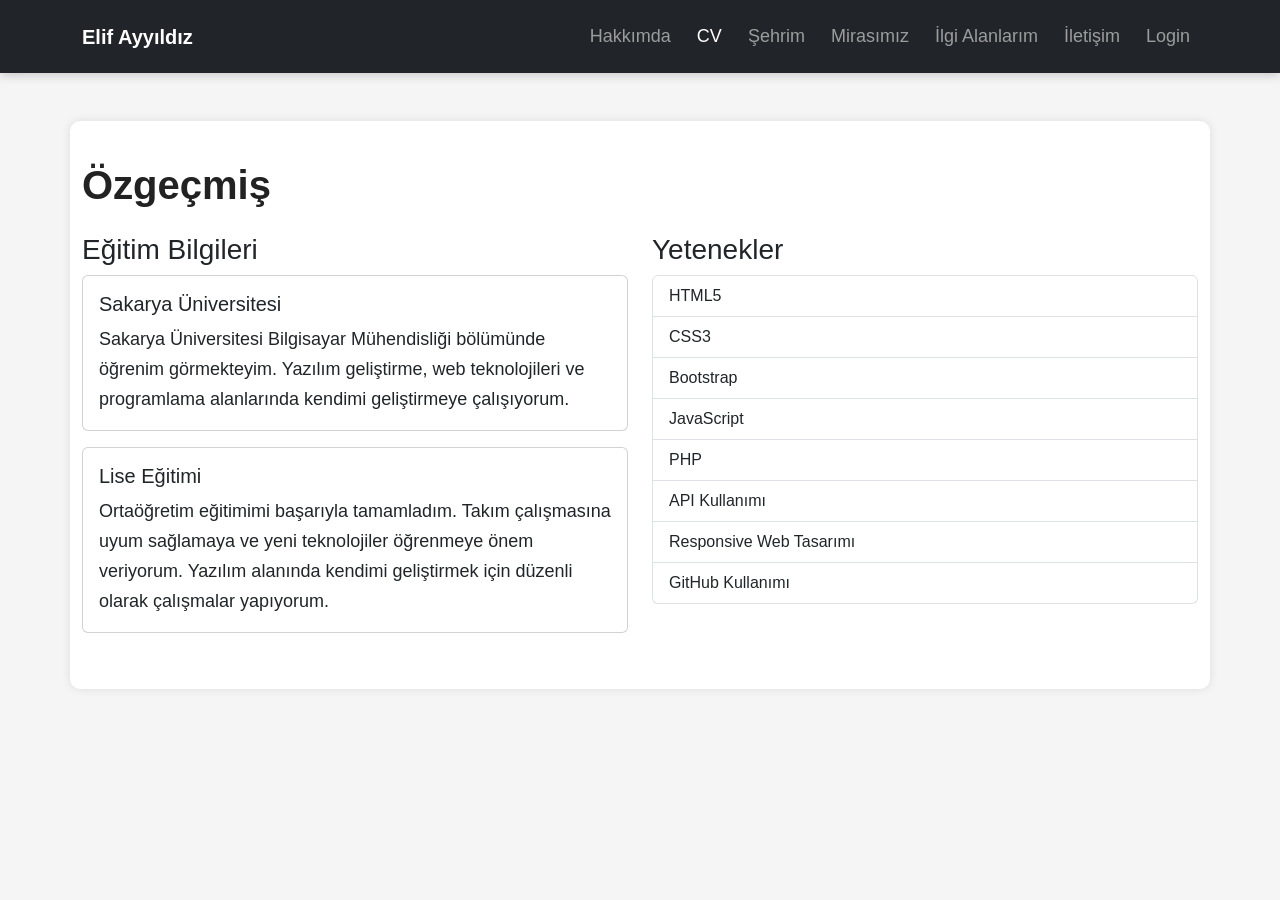
<file: cv.html>
<!DOCTYPE html>
<html lang="tr">

<head>
    <meta charset="UTF-8">
    <meta name="viewport" content="width=device-width, initial-scale=1.0">
    <title>CV</title>

    <link href="https://cdn.jsdelivr.net/npm/bootstrap@5.3.7/dist/css/bootstrap.min.css" rel="stylesheet">
    <link rel="stylesheet" href="css/style.css">
</head>

<body>

    <nav class="navbar navbar-expand-lg navbar-dark bg-dark">
        <div class="container">

            <a class="navbar-brand" href="index.html">Elif Ayyıldız</a>

            <button class="navbar-toggler" type="button" data-bs-toggle="collapse" data-bs-target="#menu">
                <span class="navbar-toggler-icon"></span>
            </button>

            <div class="collapse navbar-collapse" id="menu">
                <ul class="navbar-nav ms-auto">
                    <li class="nav-item"><a class="nav-link" href="index.html">Hakkımda</a></li>
                    <li class="nav-item"><a class="nav-link active" href="cv.html">CV</a></li>
                    <li class="nav-item"><a class="nav-link" href="sehrim.html">Şehrim</a></li>
                    <li class="nav-item"><a class="nav-link" href="mirasimiz.html">Mirasımız</a></li>
                    <li class="nav-item"><a class="nav-link" href="ilgi-alanlarim.html">İlgi Alanlarım</a></li>
                    <li class="nav-item"><a class="nav-link" href="iletisim.html">İletişim</a></li>
                    <li class="nav-item"><a class="nav-link" href="login.html">Login</a></li>
                </ul>
            </div>

        </div>
    </nav>

    <section class="container mt-5">

        <h1 class="mb-4">Özgeçmiş</h1>

        <div class="row">

            <div class="col-md-6">

                <h3>Eğitim Bilgileri</h3>

                <div class="card mb-3">
                    <div class="card-body">

                        <h5 class="card-title">
                            Sakarya Üniversitesi
                        </h5>

                        <p class="card-text">
                            Sakarya Üniversitesi Bilgisayar Mühendisliği bölümünde öğrenim görmekteyim.
                            Yazılım geliştirme, web teknolojileri ve programlama alanlarında kendimi geliştirmeye çalışıyorum.
                        </p>

                    </div>
                </div>

                <div class="card mb-3">
                    <div class="card-body">

                        <h5 class="card-title">
                            Lise Eğitimi
                        </h5>

                        <p class="card-text">
                            Ortaöğretim eğitimimi başarıyla tamamladım.
                            Takım çalışmasına uyum sağlamaya ve yeni teknolojiler öğrenmeye önem veriyorum.
                            Yazılım alanında kendimi geliştirmek için düzenli olarak çalışmalar yapıyorum.
                        </p>

                    </div>
                </div>

            </div>

            <div class="col-md-6">

                <h3>Yetenekler</h3>

                <ul class="list-group">

                    <li class="list-group-item">HTML5</li>
                    <li class="list-group-item">CSS3</li>
                    <li class="list-group-item">Bootstrap</li>
                    <li class="list-group-item">JavaScript</li>
                    <li class="list-group-item">PHP</li>
                    <li class="list-group-item">API Kullanımı</li>
                    <li class="list-group-item">Responsive Web Tasarımı</li>
                    <li class="list-group-item">GitHub Kullanımı</li>

                </ul>

            </div>

        </div>

    </section>

    <script src="https://cdn.jsdelivr.net/npm/bootstrap@5.3.7/dist/js/bootstrap.bundle.min.js"></script>
    <script src="js/script.js"></script>

</body>

</html>
</file>
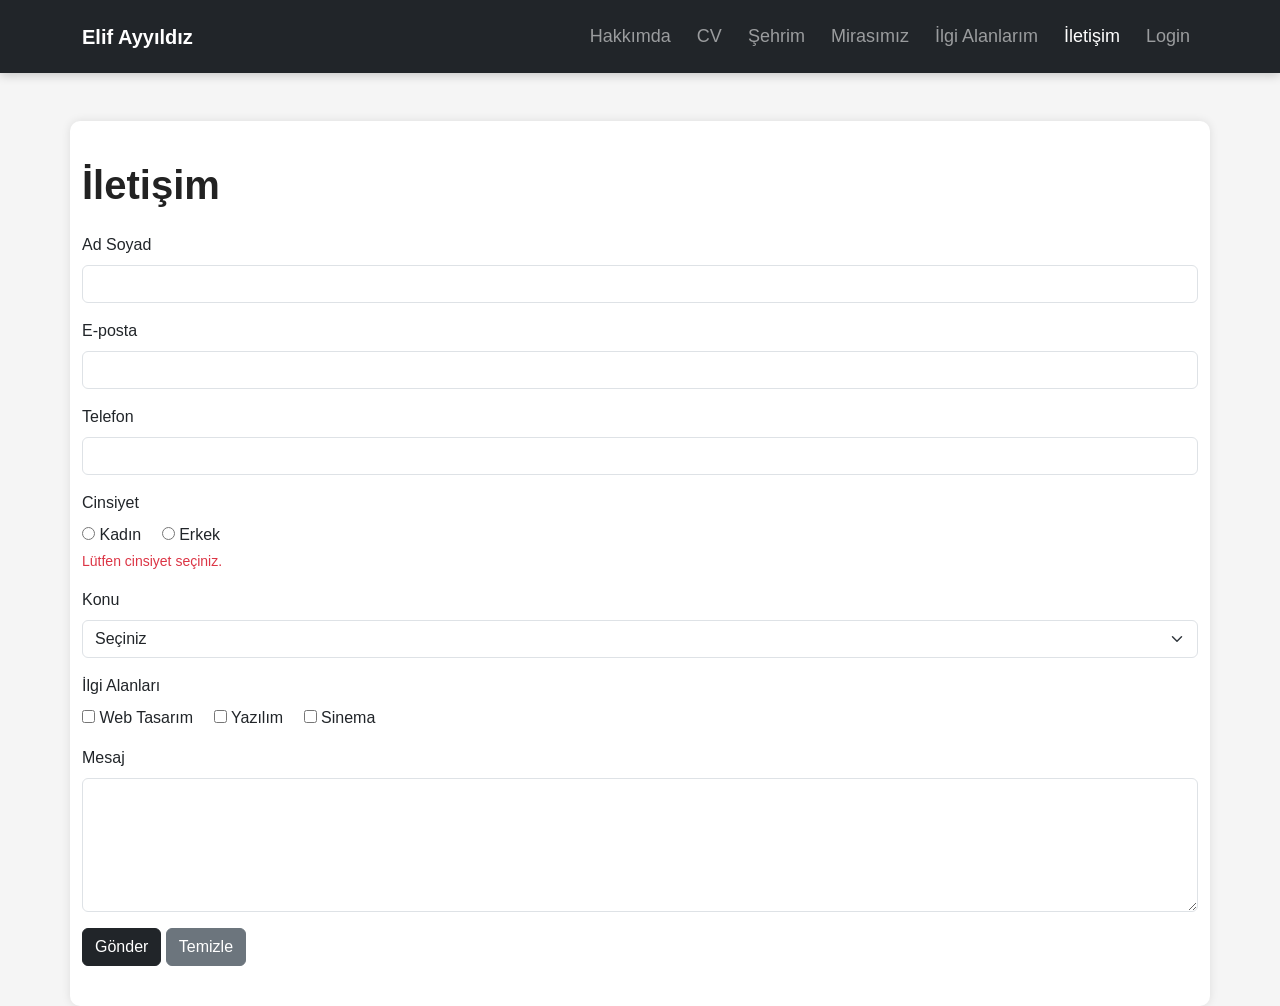
<file: iletisim.html>
<!DOCTYPE html>
<html lang="tr">

<head>
    <meta charset="UTF-8">
    <meta name="viewport" content="width=device-width, initial-scale=1.0">
    <title>İletişim</title>

    <link href="https://cdn.jsdelivr.net/npm/bootstrap@5.3.7/dist/css/bootstrap.min.css" rel="stylesheet">
    <link rel="stylesheet" href="css/style.css">
</head>

<body>

    <nav class="navbar navbar-expand-lg navbar-dark bg-dark">
        <div class="container">

            <a class="navbar-brand" href="index.html">Elif Ayyıldız</a>

            <button class="navbar-toggler" type="button" data-bs-toggle="collapse" data-bs-target="#menu">
                <span class="navbar-toggler-icon"></span>
            </button>

            <div class="collapse navbar-collapse" id="menu">
                <ul class="navbar-nav ms-auto">
                    <li class="nav-item"><a class="nav-link" href="index.html">Hakkımda</a></li>
                    <li class="nav-item"><a class="nav-link" href="cv.html">CV</a></li>
                    <li class="nav-item"><a class="nav-link" href="sehrim.html">Şehrim</a></li>
                    <li class="nav-item"><a class="nav-link" href="mirasimiz.html">Mirasımız</a></li>
                    <li class="nav-item"><a class="nav-link" href="ilgi-alanlarim.html">İlgi Alanlarım</a></li>
                    <li class="nav-item"><a class="nav-link active" href="iletisim.html">İletişim</a></li>
                    <li class="nav-item"><a class="nav-link" href="login.html">Login</a></li>
                </ul>
            </div>

        </div>
    </nav>

    <section class="container mt-5">

        <h1 class="mb-4">İletişim</h1>

        <form action="form-sonuc.php" method="post" onsubmit="return formKontrol()" class="needs-validation" novalidate>

            <div class="mb-3">
                <label for="adsoyad" class="form-label">Ad Soyad</label>
                <input type="text" id="adsoyad" name="adsoyad" class="form-control" required>
                <div class="invalid-feedback">
                    Lütfen ad soyad giriniz.
                </div>
            </div>

            <div class="mb-3">
                <label for="email" class="form-label">E-posta</label>
                <input type="email" id="email" name="email" class="form-control" required>
                <div class="invalid-feedback">
                    Geçerli bir e-posta adresi giriniz.
                </div>
            </div>

            <div class="mb-3">
                <label for="telefon" class="form-label">Telefon</label>
                <input type="text" id="telefon" name="telefon" class="form-control" required>
                <div class="invalid-feedback">
                    Telefon numarası giriniz.
                </div>
            </div>

            <div class="mb-3">
                <label class="form-label">Cinsiyet</label><br>

                <input type="radio" id="kadin" name="cinsiyet" value="Kadın" required>
                <label for="kadin">Kadın</label>

                <input type="radio" id="erkek" name="cinsiyet" value="Erkek" class="ms-3" required>
                <label for="erkek">Erkek</label>

                <div class="invalid-feedback d-block">
                    Lütfen cinsiyet seçiniz.
                </div>
            </div>

            <div class="mb-3">
                <label for="konu" class="form-label">Konu</label>
                <select id="konu" name="konu" class="form-select" required>
                    <option value="">Seçiniz</option>
                    <option value="Bilgi">Bilgi</option>
                    <option value="Öneri">Öneri</option>
                    <option value="Şikayet">Şikayet</option>
                </select>
                <div class="invalid-feedback">
                    Lütfen konu seçiniz.
                </div>
            </div>

            <div class="mb-3">
                <label class="form-label">İlgi Alanları</label><br>

                <input type="checkbox" id="webTasarim" name="ilgiler[]" value="Web Tasarım">
                <label for="webTasarim">Web Tasarım</label>

                <input type="checkbox" id="yazilim" name="ilgiler[]" value="Yazılım" class="ms-3">
                <label for="yazilim">Yazılım</label>

                <input type="checkbox" id="sinema" name="ilgiler[]" value="Sinema" class="ms-3">
                <label for="sinema">Sinema</label>
            </div>

            <div class="mb-3">
                <label for="mesaj" class="form-label">Mesaj</label>
                <textarea id="mesaj" name="mesaj" class="form-control" rows="5" required></textarea>
                <div class="invalid-feedback">
                    Lütfen mesaj giriniz.
                </div>
            </div>

            <button type="submit" class="btn btn-dark">Gönder</button>
            <button type="reset" class="btn btn-secondary">Temizle</button>

        </form>

    </section>

    <script src="https://cdn.jsdelivr.net/npm/bootstrap@5.3.7/dist/js/bootstrap.bundle.min.js"></script>
    <script src="js/script.js"></script>

</body>

</html>
</file>
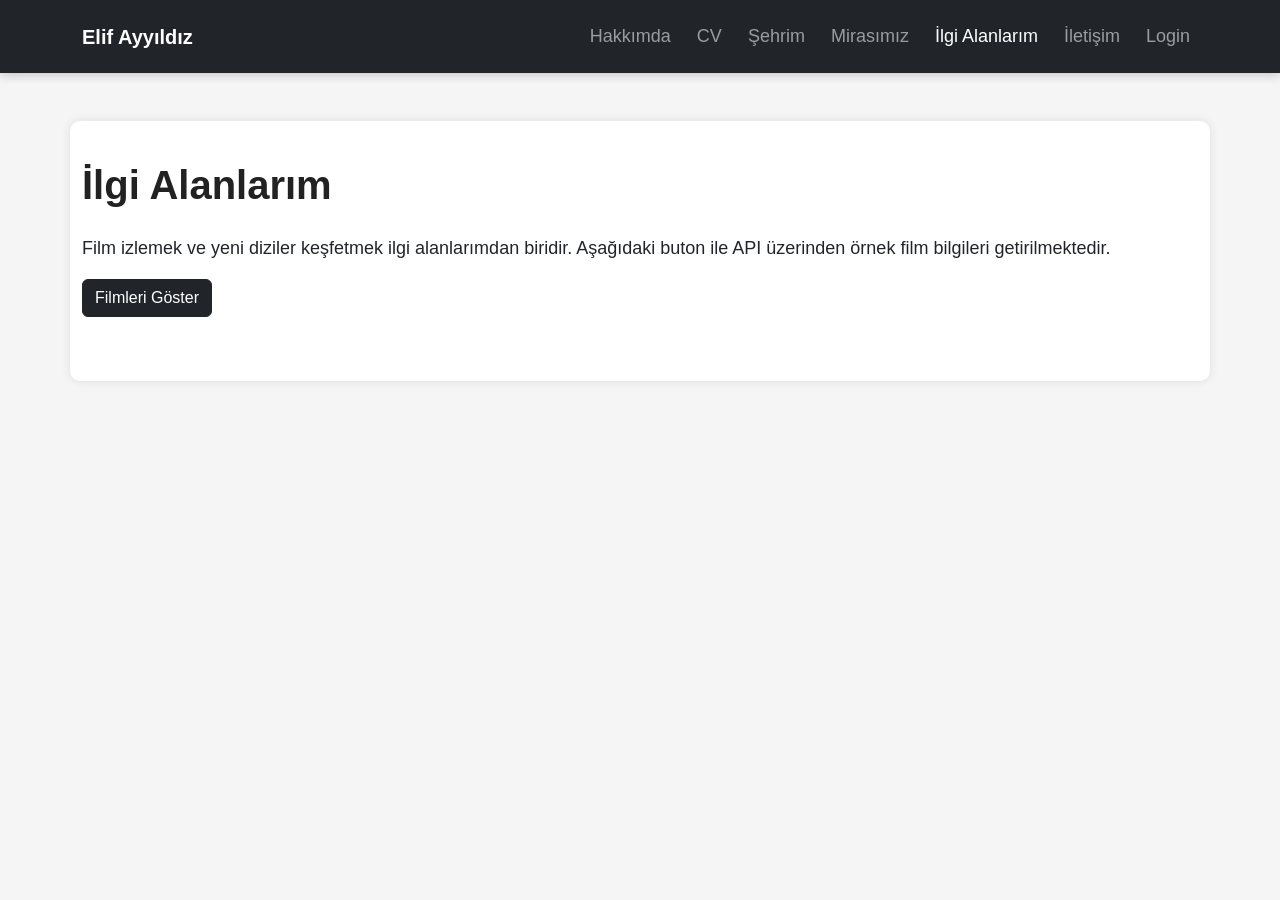
<file: ilgi-alanlarim.html>
<!DOCTYPE html>
<html lang="tr">

<head>
    <meta charset="UTF-8">
    <meta name="viewport" content="width=device-width, initial-scale=1.0">
    <title>İlgi Alanlarım</title>

    <link href="https://cdn.jsdelivr.net/npm/bootstrap@5.3.7/dist/css/bootstrap.min.css" rel="stylesheet">
    <link rel="stylesheet" href="css/style.css">
</head>

<body>

    <nav class="navbar navbar-expand-lg navbar-dark bg-dark">

        <div class="container">

            <a class="navbar-brand" href="index.html">
                Elif Ayyıldız
            </a>

            <button class="navbar-toggler" type="button" data-bs-toggle="collapse" data-bs-target="#menu">

                <span class="navbar-toggler-icon"></span>

            </button>

            <div class="collapse navbar-collapse" id="menu">

                <ul class="navbar-nav ms-auto">

                    <li class="nav-item">
                        <a class="nav-link" href="index.html">Hakkımda</a>
                    </li>

                    <li class="nav-item">
                        <a class="nav-link" href="cv.html">CV</a>
                    </li>

                    <li class="nav-item">
                        <a class="nav-link" href="sehrim.html">Şehrim</a>
                    </li>

                    <li class="nav-item">
                        <a class="nav-link" href="mirasimiz.html">Mirasımız</a>
                    </li>

                    <li class="nav-item">
                        <a class="nav-link active" href="ilgi-alanlarim.html">İlgi Alanlarım</a>
                    </li>

                    <li class="nav-item">
                        <a class="nav-link" href="iletisim.html">İletişim</a>
                    </li>

                    <li class="nav-item">
                        <a class="nav-link" href="login.html">Login</a>
                    </li>

                </ul>

            </div>

        </div>

    </nav>

    <section class="container mt-5">

        <h1 class="mb-4">
            İlgi Alanlarım
        </h1>

        <p>
            Film izlemek ve yeni diziler keşfetmek ilgi alanlarımdan biridir.
            Aşağıdaki buton ile API üzerinden örnek film bilgileri getirilmektedir.
        </p>

        <button class="btn btn-dark mb-4" onclick="filmleriGetir()">

            Filmleri Göster

        </button>

        <div id="filmAlani" class="row"></div>

    </section>

    <script src="https://cdn.jsdelivr.net/npm/bootstrap@5.3.7/dist/js/bootstrap.bundle.min.js"></script>

    <script src="js/script.js"></script>

</body>

</html>
</file>
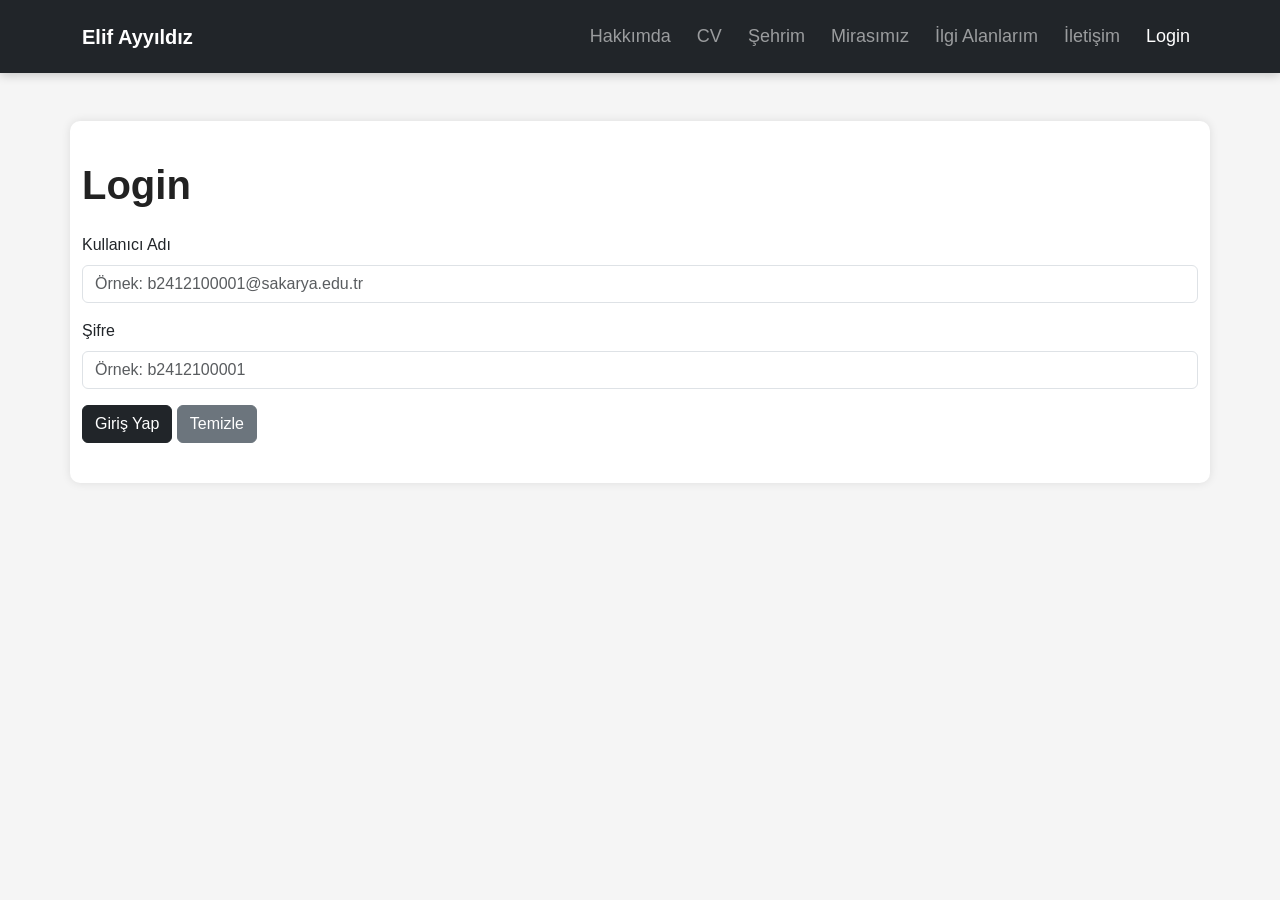
<file: login.html>
<!DOCTYPE html>
<html lang="tr">

<head>
    <meta charset="UTF-8">
    <meta name="viewport" content="width=device-width, initial-scale=1.0">
    <title>Login</title>

    <link href="https://cdn.jsdelivr.net/npm/bootstrap@5.3.7/dist/css/bootstrap.min.css" rel="stylesheet">
    <link rel="stylesheet" href="css/style.css">
</head>

<body>

    <nav class="navbar navbar-expand-lg navbar-dark bg-dark">
        <div class="container">

            <a class="navbar-brand" href="index.html">Elif Ayyıldız</a>

            <button class="navbar-toggler" type="button" data-bs-toggle="collapse" data-bs-target="#menu">
                <span class="navbar-toggler-icon"></span>
            </button>

            <div class="collapse navbar-collapse" id="menu">
                <ul class="navbar-nav ms-auto">
                    <li class="nav-item"><a class="nav-link" href="index.html">Hakkımda</a></li>
                    <li class="nav-item"><a class="nav-link" href="cv.html">CV</a></li>
                    <li class="nav-item"><a class="nav-link" href="sehrim.html">Şehrim</a></li>
                    <li class="nav-item"><a class="nav-link" href="mirasimiz.html">Mirasımız</a></li>
                    <li class="nav-item"><a class="nav-link" href="ilgi-alanlarim.html">İlgi Alanlarım</a></li>
                    <li class="nav-item"><a class="nav-link" href="iletisim.html">İletişim</a></li>
                    <li class="nav-item"><a class="nav-link active" href="login.html">Login</a></li>
                </ul>
            </div>

        </div>
    </nav>

    <section class="container mt-5">

        <h1 class="mb-4">Login</h1>

        <form action="login.php" method="post" onsubmit="return loginKontrol()">

            <div class="mb-3">
                <label class="form-label">Kullanıcı Adı</label>
                <input type="text" id="kullaniciAdi" name="kullaniciAdi" class="form-control"
                       placeholder="Örnek: b2412100001@sakarya.edu.tr">
            </div>

            <div class="mb-3">
                <label class="form-label">Şifre</label>
                <input type="password" id="sifre" name="sifre" class="form-control"
                       placeholder="Örnek: b2412100001">
            </div>

            <button type="submit" class="btn btn-dark">Giriş Yap</button>
            <button type="reset" class="btn btn-secondary">Temizle</button>

        </form>

    </section>

    <script src="https://cdn.jsdelivr.net/npm/bootstrap@5.3.7/dist/js/bootstrap.bundle.min.js"></script>
    <script src="js/script.js"></script>

</body>

</html>
</file>
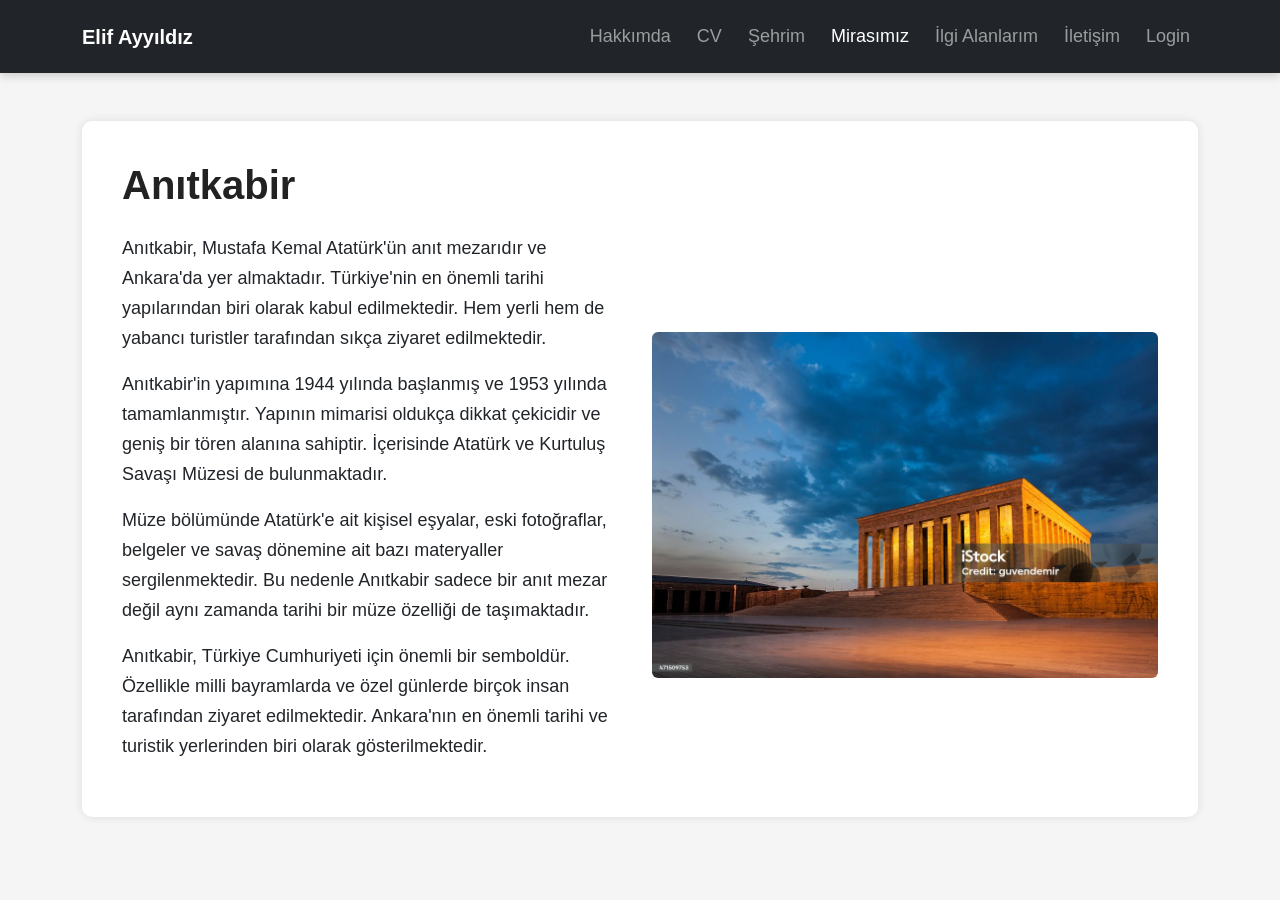
<file: mirasimiz.html>
<!DOCTYPE html>
<html lang="tr">

<head>
    <meta charset="UTF-8">
    <meta name="viewport" content="width=device-width, initial-scale=1.0">
    <title>Mirasımız</title>

    <link href="https://cdn.jsdelivr.net/npm/bootstrap@5.3.7/dist/css/bootstrap.min.css" rel="stylesheet">
    <link rel="stylesheet" href="css/style.css">
</head>

<body>

    <nav class="navbar navbar-expand-lg navbar-dark bg-dark">
        <div class="container">

            <a class="navbar-brand" href="index.html">Elif Ayyıldız</a>

            <button class="navbar-toggler" type="button" data-bs-toggle="collapse" data-bs-target="#menu">
                <span class="navbar-toggler-icon"></span>
            </button>

            <div class="collapse navbar-collapse" id="menu">
                <ul class="navbar-nav ms-auto">
                    <li class="nav-item"><a class="nav-link" href="index.html">Hakkımda</a></li>
                    <li class="nav-item"><a class="nav-link" href="cv.html">CV</a></li>
                    <li class="nav-item"><a class="nav-link" href="sehrim.html">Şehrim</a></li>
                    <li class="nav-item"><a class="nav-link active" href="mirasimiz.html">Mirasımız</a></li>
                    <li class="nav-item"><a class="nav-link" href="ilgi-alanlarim.html">İlgi Alanlarım</a></li>
                    <li class="nav-item"><a class="nav-link" href="iletisim.html">İletişim</a></li>
                    <li class="nav-item"><a class="nav-link" href="login.html">Login</a></li>
                </ul>
            </div>

        </div>
    </nav>

    <main class="container mt-5">

        <section>

            <h1 class="mb-4">Anıtkabir</h1>

            <div class="row align-items-center">

                <div class="col-md-6">
                    <p>
    Anıtkabir, Mustafa Kemal Atatürk'ün anıt mezarıdır ve Ankara'da yer almaktadır.
    Türkiye'nin en önemli tarihi yapılarından biri olarak kabul edilmektedir.
    Hem yerli hem de yabancı turistler tarafından sıkça ziyaret edilmektedir.
</p>

<p>
    Anıtkabir'in yapımına 1944 yılında başlanmış ve 1953 yılında tamamlanmıştır.
    Yapının mimarisi oldukça dikkat çekicidir ve geniş bir tören alanına sahiptir.
    İçerisinde Atatürk ve Kurtuluş Savaşı Müzesi de bulunmaktadır.
</p>

<p>
    Müze bölümünde Atatürk'e ait kişisel eşyalar, eski fotoğraflar, belgeler ve savaş dönemine ait bazı materyaller sergilenmektedir.
    Bu nedenle Anıtkabir sadece bir anıt mezar değil aynı zamanda tarihi bir müze özelliği de taşımaktadır.
</p>

<p>
    Anıtkabir, Türkiye Cumhuriyeti için önemli bir semboldür.
    Özellikle milli bayramlarda ve özel günlerde birçok insan tarafından ziyaret edilmektedir.
    Ankara'nın en önemli tarihi ve turistik yerlerinden biri olarak gösterilmektedir.
</p>
                </div>

                <div class="col-md-6 text-center">
                    <img src="images/istockphoto-471509753-1024x1024.jpg"
                         class="img-fluid rounded"
                         alt="Anıtkabir">
                </div>

            </div>

        </section>

    </main>

    <script src="https://cdn.jsdelivr.net/npm/bootstrap@5.3.7/dist/js/bootstrap.bundle.min.js"></script>
    <script src="js/script.js"></script>

</body>

</html>
</file>
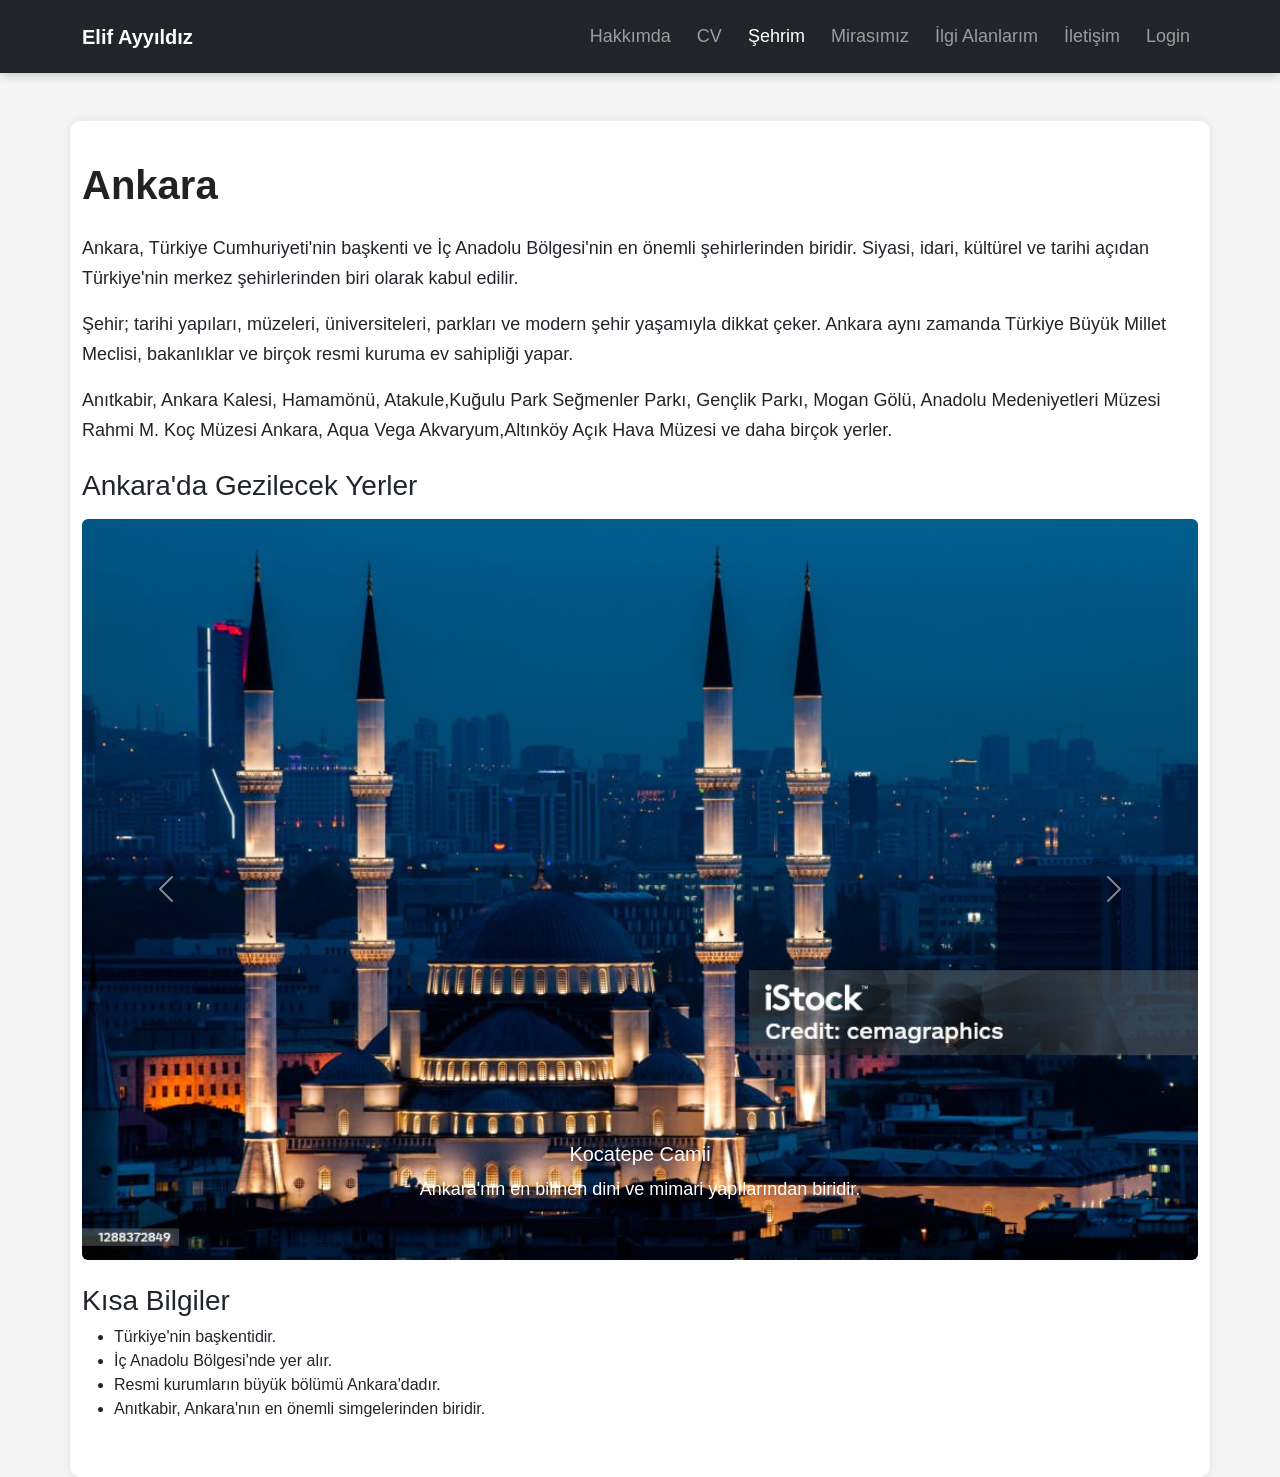
<file: sehrim.html>
<!DOCTYPE html>
<html lang="tr">

<head>
    <meta charset="UTF-8">
    <meta name="viewport" content="width=device-width, initial-scale=1.0">
    <title>Şehrim</title>

    <link href="https://cdn.jsdelivr.net/npm/bootstrap@5.3.7/dist/css/bootstrap.min.css" rel="stylesheet">
    <link rel="stylesheet" href="css/style.css">
</head>

<body>

    <nav class="navbar navbar-expand-lg navbar-dark bg-dark">
        <div class="container">

            <a class="navbar-brand" href="index.html">Elif Ayyıldız</a>

            <button class="navbar-toggler" type="button" data-bs-toggle="collapse" data-bs-target="#menu">
                <span class="navbar-toggler-icon"></span>
            </button>

            <div class="collapse navbar-collapse" id="menu">
                <ul class="navbar-nav ms-auto">
                    <li class="nav-item"><a class="nav-link" href="index.html">Hakkımda</a></li>
                    <li class="nav-item"><a class="nav-link" href="cv.html">CV</a></li>
                    <li class="nav-item"><a class="nav-link active" href="sehrim.html">Şehrim</a></li>
                    <li class="nav-item"><a class="nav-link" href="mirasimiz.html">Mirasımız</a></li>
                    <li class="nav-item"><a class="nav-link" href="ilgi-alanlarim.html">İlgi Alanlarım</a></li>
                    <li class="nav-item"><a class="nav-link" href="iletisim.html">İletişim</a></li>
                    <li class="nav-item"><a class="nav-link" href="login.html">Login</a></li>
                </ul>
            </div>

        </div>
    </nav>

    <section class="container mt-5">

        <h1 class="mb-4">Ankara</h1>

        <p>
            Ankara, Türkiye Cumhuriyeti'nin başkenti ve İç Anadolu Bölgesi'nin en önemli şehirlerinden biridir.
            Siyasi, idari, kültürel ve tarihi açıdan Türkiye'nin merkez şehirlerinden biri olarak kabul edilir.
        </p>

        <p>
            Şehir; tarihi yapıları, müzeleri, üniversiteleri, parkları ve modern şehir yaşamıyla dikkat çeker.
            Ankara aynı zamanda Türkiye Büyük Millet Meclisi, bakanlıklar ve birçok resmi kuruma ev sahipliği yapar.
        </p>
        <p> 
Anıtkabir, Ankara Kalesi, Hamamönü, Atakule,Kuğulu Park
Seğmenler Parkı, Gençlik Parkı, Mogan Gölü, Anadolu Medeniyetleri Müzesi
Rahmi M. Koç Müzesi Ankara, Aqua Vega Akvaryum,Altınköy Açık Hava Müzesi ve daha birçok yerler.
</p>

        <h3 class="mt-4">Ankara'da Gezilecek Yerler</h3>

        <div id="ankaraSlider" class="carousel slide mt-3" data-bs-ride="carousel">

            <div class="carousel-inner">

                <div class="carousel-item active">
                    <img src="images/istockphoto-1288372849-1024x1024.jpg"
                         class="d-block w-100 rounded"
                         alt="Kocatepe Camii">
                    <div class="carousel-caption d-none d-md-block">
                        <h5>Kocatepe Camii</h5>
                        <p>Ankara'nın en bilinen dini ve mimari yapılarından biridir.</p>
                    </div>
                </div>

                <div class="carousel-item">
                    <img src="images/istockphoto-1877560598-1024x1024.jpg"
                         class="d-block w-100 rounded"
                         alt="Ankara Kalesi">
                    <div class="carousel-caption d-none d-md-block">
                        <h5>Ankara Kalesi</h5>
                        <p>Şehrin tarihi dokusunu yansıtan önemli yapılardan biridir.</p>
                    </div>
                </div>

                <div class="carousel-item">
                    <img src="images/istockphoto-471509753-1024x1024.jpg"
                         class="d-block w-100 rounded"
                         alt="Anıtkabir">
                    <div class="carousel-caption d-none d-md-block">
                        <h5>Anıtkabir</h5>
                        <p>Mustafa Kemal Atatürk'ün anıt mezarıdır.</p>
                    </div>
                </div>

            </div>

            <button class="carousel-control-prev" type="button" data-bs-target="#ankaraSlider" data-bs-slide="prev">
                <span class="carousel-control-prev-icon"></span>
            </button>

            <button class="carousel-control-next" type="button" data-bs-target="#ankaraSlider" data-bs-slide="next">
                <span class="carousel-control-next-icon"></span>
            </button>

        </div>

        <h3 class="mt-4">Kısa Bilgiler</h3>

        <ul>
            <li>Türkiye'nin başkentidir.</li>
            <li>İç Anadolu Bölgesi'nde yer alır.</li>
            <li>Resmi kurumların büyük bölümü Ankara'dadır.</li>
            <li>Anıtkabir, Ankara'nın en önemli simgelerinden biridir.</li>
        </ul>

    </section>

    <script src="https://cdn.jsdelivr.net/npm/bootstrap@5.3.7/dist/js/bootstrap.bundle.min.js"></script>
    <script src="js/script.js"></script>

</body>

</html>
</file>
<file: css/style.css>
body{
    background-color: #f5f5f5;
    font-family: Arial, Helvetica, sans-serif;
}

.navbar{
    padding: 15px;
}

.navbar-brand{
    font-size: 20px;
    font-weight: bold;
}

.nav-link{
    font-size: 18px;
    margin-left: 10px;
}

section{
    background-color: white;
    padding: 40px;
    border-radius: 10px;
    box-shadow: 0px 0px 10px rgba(0,0,0,0.1);
}

h1{
    color: #222;
    font-weight: bold;
}

p{
    font-size: 18px;
    line-height: 30px;
}.btn:hover{
    transform: scale(1.05);
    transition: 0.3s;
}

.card{
    transition: 0.3s;
}

.card:hover{
    transform: translateY(-5px);
}.navbar{
    box-shadow: 0 2px 10px rgba(0,0,0,0.2);
}img{
    border-radius: 10px;
}
</file>
